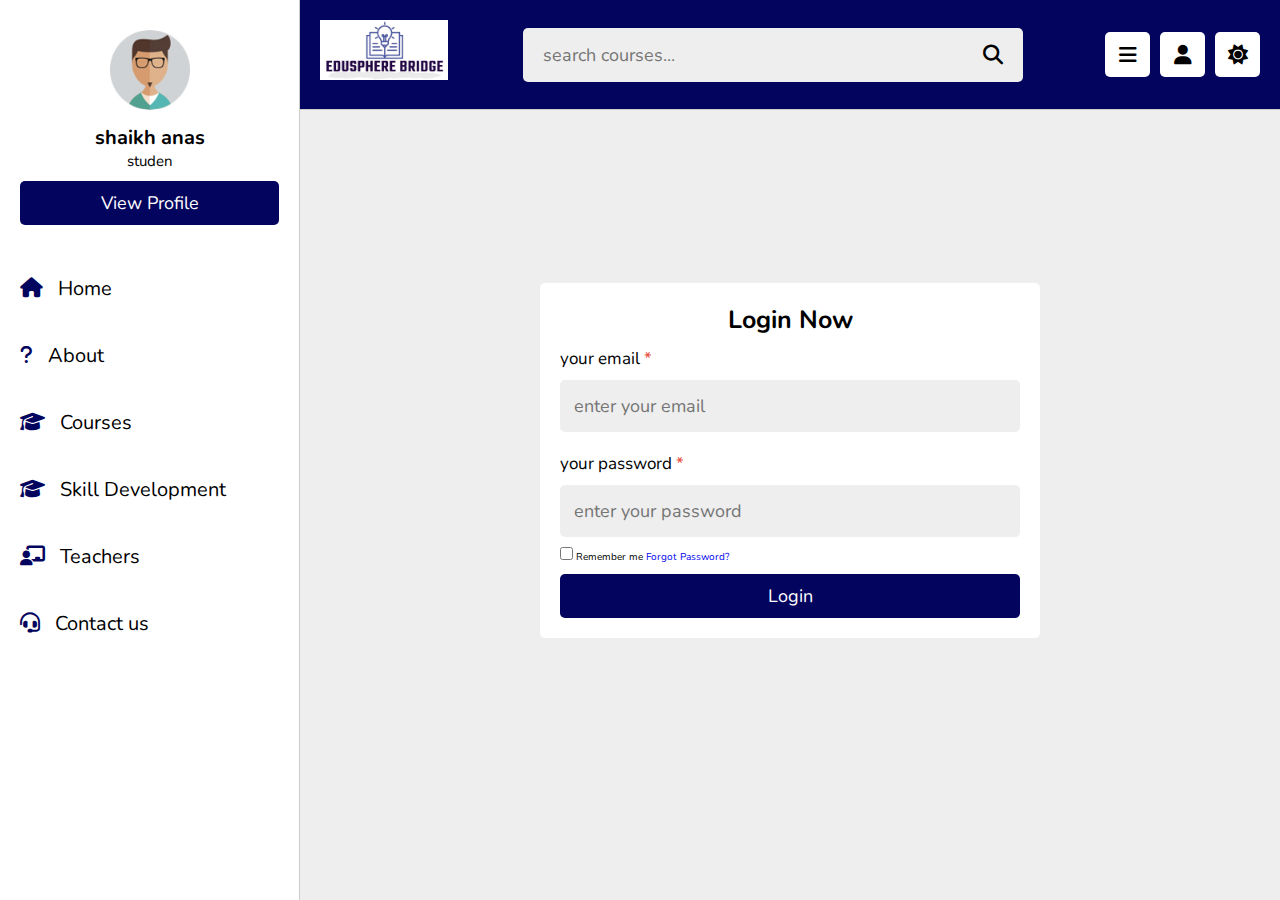
<file: login.html>
<!DOCTYPE html>
<html lang="en">
<head>
   <meta charset="UTF-8">
   <meta http-equiv="X-UA-Compatible" content="IE=edge">
   <meta name="viewport" content="width=device-width, initial-scale=1.0">
   <title>login</title>

   <!-- font awesome cdn link  -->
   <link rel="stylesheet" href="https://cdnjs.cloudflare.com/ajax/libs/font-awesome/6.1.2/css/all.min.css">

   <!-- custom css file link  -->
   <link rel="stylesheet" href="css/style.css">

</head>
<body>

<header class="header">
   
   <section class="flex">

      <a href="home.html" class="logo">
         <img src="logo.jpeg" height="60px">
      </a>

      <form action="search.html" method="post" class="search-form">
         <input type="text" name="search_box" required placeholder="search courses..." maxlength="100">
         <button type="submit" class="fas fa-search"></button>
      </form>

      <div class="icons">
         <div id="menu-btn" class="fas fa-bars"></div>
         <div id="search-btn" class="fas fa-search"></div>
         <div id="user-btn" class="fas fa-user"></div>
         <div id="toggle-btn" class="fas fa-sun"></div>
      </div>

      <div class="profile">
         <img src="images/pic-1.jpg" class="image" alt="">
         <h3 class="name">Aman Das</h3>
         <p class="role">student</p>
         <a href="profile.html" class="btn">view profile</a>
         <div class="flex-btn">
            <a href="login.html" class="option-btn">login</a>
            <a href="register.html" class="option-btn">register</a>
         </div>
      </div>

   </section>

</header>   

<div class="side-bar">

   <div id="close-btn">
      <i class="fas fa-times"></i>
   </div>

   <div class="profile">
      <img src="images/pic-1.jpg" class="image" alt="">
      <h3 class="name">shaikh anas</h3>
      <p class="role">studen</p>
      <a href="profile.html" class="btn">view profile</a>
   </div>

   <nav class="navbar">
      <a href="home.html"><i class="fas fa-home"></i><span>Home</span></a>
      <a href="index.html"><i class="fas fa-question"></i><span>About</span></a>
      <a href="courses.html"><i class="fas fa-graduation-cap"></i><span>Courses</span></a>
      <a href="skill.html"><i class="fas fa-graduation-cap"></i><span>Skill Development</span></a>
      <a href="teachers.html"><i class="fas fa-chalkboard-user"></i><span>Teachers</span></a>
      <a href="contact.html"><i class="fas fa-headset"></i><span>Contact us</span></a>
   </nav>

</div>

<section class="form-container">

   <form action="" method="post" enctype="multipart/form-data">
      <h3>login now</h3>
      <p>your email <span>*</span></p>
      <input type="email" name="email" placeholder="enter your email" required maxlength="50" class="box">
      <p>your password <span>*</span></p>
      <input type="password" name="pass" placeholder="enter your password" required maxlength="20" class="box">

              <label><input type="checkbox">
              Remember me</label>
              <a href="#">Forgot Password?</a>
          <button type="submit" class="btn">Login</button>
         </form>

</section>

 
<script src="js/script.js"></script>

   
</body>
</html>
</file>
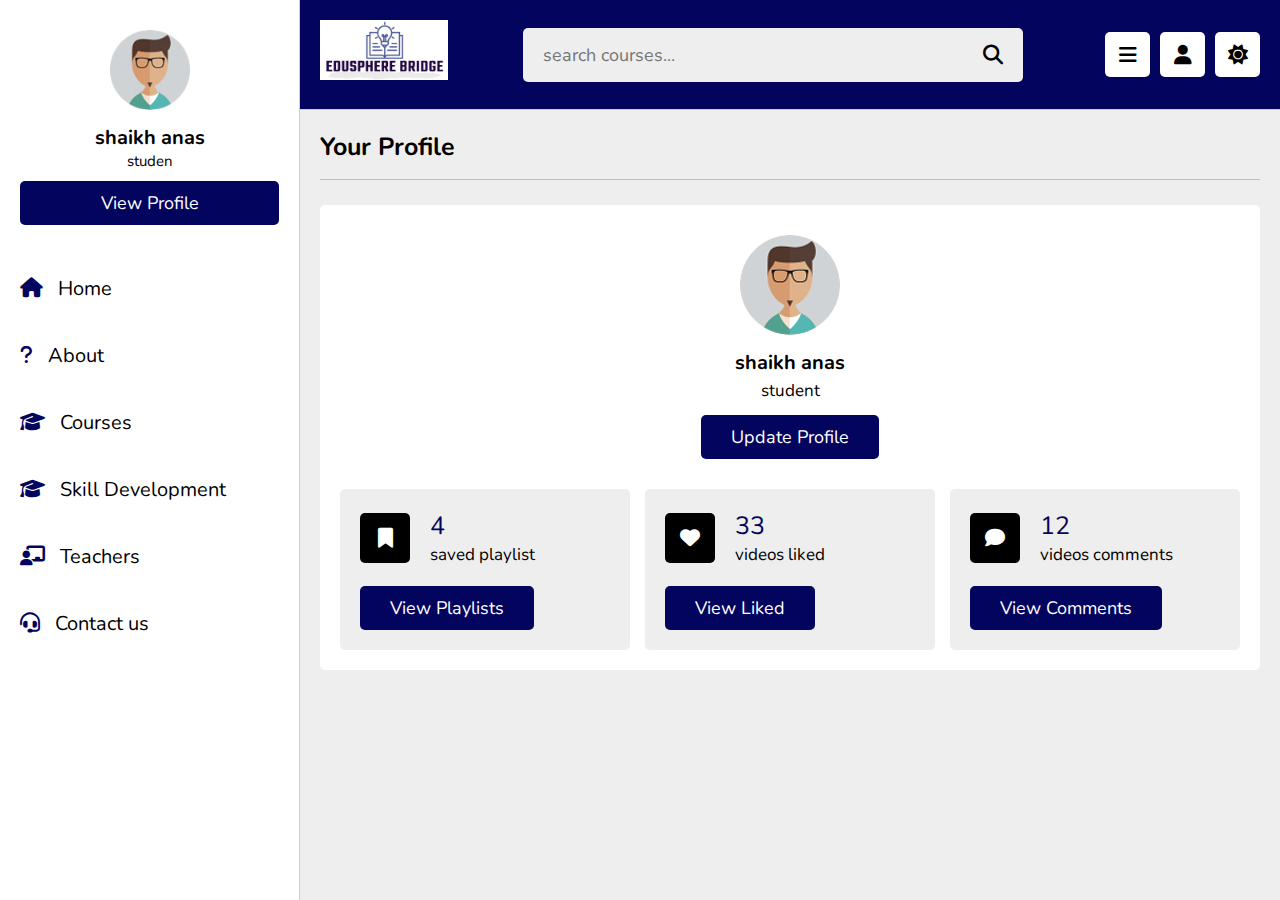
<file: profile.html>
<!DOCTYPE html>
<html lang="en">
<head>
   <meta charset="UTF-8">
   <meta http-equiv="X-UA-Compatible" content="IE=edge">
   <meta name="viewport" content="width=device-width, initial-scale=1.0">
   <title>profile</title>

   <!-- font awesome cdn link  -->
   <link rel="stylesheet" href="https://cdnjs.cloudflare.com/ajax/libs/font-awesome/6.1.2/css/all.min.css">

   <!-- custom css file link  -->
   <link rel="stylesheet" href="css/style.css">

</head>
<body>

<header class="header">
   
   <section class="flex">

      <a href="home.html" class="logo">
         <img src="logo.jpeg" height="60px">
      </a>

      <form action="search.html" method="post" class="search-form">
         <input type="text" name="search_box" required placeholder="search courses..." maxlength="100">
         <button type="submit" class="fas fa-search"></button>
      </form>

      <div class="icons">
         <div id="menu-btn" class="fas fa-bars"></div>
         <div id="search-btn" class="fas fa-search"></div>
         <div id="user-btn" class="fas fa-user"></div>
         <div id="toggle-btn" class="fas fa-sun"></div>
      </div>

      <div class="profile">
         <img src="images/pic-1.jpg" class="image" alt="">
         <h3 class="name">Aman Das</h3>
         <p class="role">student</p>
         <a href="profile.html" class="btn">view profile</a>
         <div class="flex-btn">
            <a href="login.html" class="option-btn">login</a>
            <a href="register.html" class="option-btn">register</a>
         </div>
      </div>

   </section>

</header>   

<div class="side-bar">

   <div id="close-btn">
      <i class="fas fa-times"></i>
   </div>

   <div class="profile">
      <img src="images/pic-1.jpg" class="image" alt="">
      <h3 class="name">shaikh anas</h3>
      <p class="role">studen</p>
      <a href="profile.html" class="btn">view profile</a>
   </div>
 
   <nav class="navbar">
      <a href="home.html"><i class="fas fa-home"></i><span>Home</span></a>
      <a href="index.html"><i class="fas fa-question"></i><span>About</span></a>
      <a href="courses.html"><i class="fas fa-graduation-cap"></i><span>Courses</span></a>
      <a href="skill.html"><i class="fas fa-graduation-cap"></i><span>Skill Development</span></a>
      <a href="teachers.html"><i class="fas fa-chalkboard-user"></i><span>Teachers</span></a>
      <a href="contact.html"><i class="fas fa-headset"></i><span>Contact us</span></a>
   </nav>

</div>

<section class="user-profile">

   <h1 class="heading">your profile</h1>

   <div class="info">

      <div class="user">
         <img src="images/pic-1.jpg" alt="">
         <h3>shaikh anas</h3>
         <p>student</p>
         <a href="update.html" class="inline-btn">update profile</a>
      </div>
   
      <div class="box-container">
   
         <div class="box">
            <div class="flex">
               <i class="fas fa-bookmark"></i>
               <div>
                  <span>4</span>
                  <p>saved playlist</p>
               </div>
            </div>
            <a href="#" class="inline-btn">view playlists</a>
         </div>
   
         <div class="box">
            <div class="flex">
               <i class="fas fa-heart"></i>
               <div>
                  <span>33</span>
                  <p>videos liked</p>
               </div>
            </div>
            <a href="#" class="inline-btn">view liked</a>
         </div>
   
         <div class="box">
            <div class="flex">
               <i class="fas fa-comment"></i>
               <div>
                  <span>12</span>
                  <p>videos comments</p>
               </div>
            </div>
            <a href="#" class="inline-btn">view comments</a>
         </div>
   
      </div>
   </div>

</section>














 

<!-- custom js file link  -->
<script src="js/script.js"></script>

   
</body>
</html>
</file>
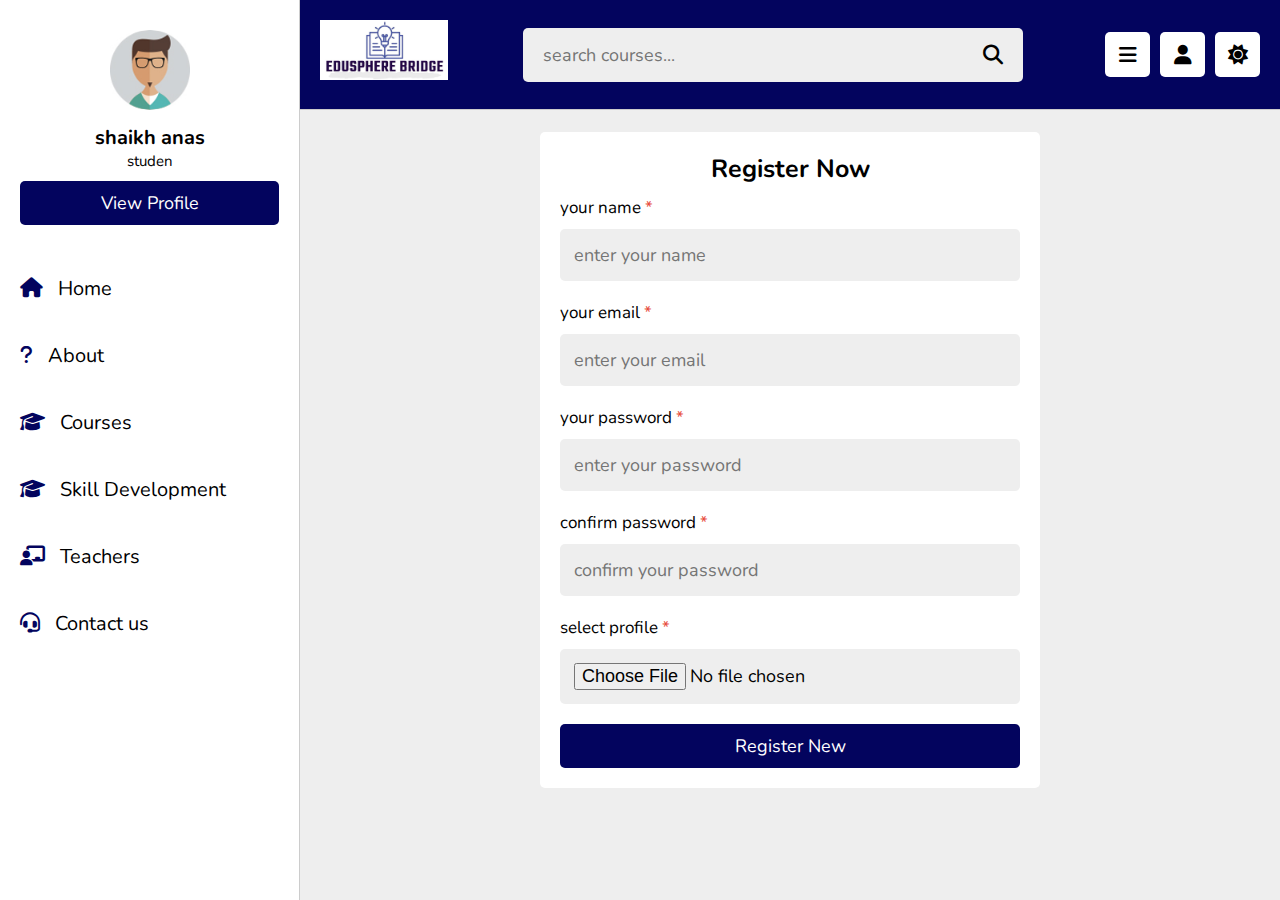
<file: register.html>
<!DOCTYPE html>
<html lang="en">
<head>
   <meta charset="UTF-8">
   <meta http-equiv="X-UA-Compatible" content="IE=edge">
   <meta name="viewport" content="width=device-width, initial-scale=1.0">
   <title>register</title>

   <!-- font awesome cdn link  -->
   <link rel="stylesheet" href="https://cdnjs.cloudflare.com/ajax/libs/font-awesome/6.1.2/css/all.min.css">

   <!-- custom css file link  -->
   <link rel="stylesheet" href="css/style.css">

</head>
<body>

<header class="header">
   
   <section class="flex">

      <a href="home.html" class="logo">
         <img src="logo.jpeg" height="60px">
      </a>

      <form action="search.html" method="post" class="search-form">
         <input type="text" name="search_box" required placeholder="search courses..." maxlength="100">
         <button type="submit" class="fas fa-search"></button>
      </form>

      <div class="icons">
         <div id="menu-btn" class="fas fa-bars"></div>
         <div id="search-btn" class="fas fa-search"></div>
         <div id="user-btn" class="fas fa-user"></div>
         <div id="toggle-btn" class="fas fa-sun"></div>
      </div>

      <div class="profile">
         <img src="images/pic-1.jpg" class="image" alt="">
         <h3 class="name">shaikh anas</h3>
         <p class="role">studen</p>
         <a href="profile.html" class="btn">view profile</a>
         <div class="flex-btn">
            <a href="login.html" class="option-btn">login</a>
            <a href="register.html" class="option-btn">register</a>
         </div>
      </div>

   </section>

</header>   

<div class="side-bar">

   <div id="close-btn">
      <i class="fas fa-times"></i>
   </div>

   <div class="profile">
      <img src="images/pic-1.jpg" class="image" alt="">
      <h3 class="name">shaikh anas</h3>
      <p class="role">studen</p>
      <a href="profile.html" class="btn">view profile</a>
   </div>

   <nav class="navbar">
      <a href="home.html"><i class="fas fa-home"></i><span>Home</span></a>
      <a href="index.html"><i class="fas fa-question"></i><span>About</span></a>
      <a href="courses.html"><i class="fas fa-graduation-cap"></i><span>Courses</span></a>
      <a href="skill.html"><i class="fas fa-graduation-cap"></i><span>Skill Development</span></a>
      <a href="teachers.html"><i class="fas fa-chalkboard-user"></i><span>Teachers</span></a>
      <a href="contact.html"><i class="fas fa-headset"></i><span>Contact us</span></a>
   </nav>

</div>

<section class="form-container">

   <form action="" method="post" enctype="multipart/form-data">
      <h3>register now</h3>
      <p>your name <span>*</span></p>
      <input type="text" name="name" placeholder="enter your name" required maxlength="50" class="box">
      <p>your email <span>*</span></p>
      <input type="email" name="email" placeholder="enter your email" required maxlength="50" class="box">
      <p>your password <span>*</span></p>
      <input type="password" name="pass" placeholder="enter your password" required maxlength="20" class="box">
      <p>confirm password <span>*</span></p>
      <input type="password" name="c_pass" placeholder="confirm your password" required maxlength="20" class="box">
      <p>select profile <span>*</span></p>
      <input type="file" accept="image/*" required class="box">
      <input type="submit" value="register new" name="submit" class="btn">
   </form>

</section>











<!-- custom js file link  -->
<script src="js/script.js"></script>

   
</body>
</html>
</file>
<file: css/style.css>
@import url('https://fonts.googleapis.com/css2?family=Nunito:wght@200;300;400;500;600;700&display=swap');

:root{
   --main-color:#03045E;
   --red:#e74c3c;
   --orange:#0077b6;
   --light-color:black;
   --light-bg:#eee;
   --black:black;
   --white:#fff;
   --border:.1rem solid rgba(0,0,0,.2);
}

*{
   font-family: 'Nunito', sans-serif;
   margin:0; padding:0;
   box-sizing: border-box;
   outline: none; border:none;
   text-decoration: none;
}

*::selection{
   background-color: var(--main-color);  
   color: #CAF0F8;
}

html{
   font-size: 62.5%;
   overflow-x: hidden;
}

html::-webkit-scrollbar{
   width: 1rem;
   height: .5rem;
}

html::-webkit-scrollbar-track{
   background-color: transparent;
}

html::-webkit-scrollbar-thumb{
   background-color: var(--main-color);
}

body{
   background-color: var(--light-bg);
   padding-left: 30rem;
}

body.dark{
   --light-color:#aaa;
   --light-bg:#333;
   --black:#fff;
   --white:#222;
   --border:.1rem solid rgba(255,255,255,.2);
}

body.active{
   padding-left: 0;
}

section{
   padding:2rem;
   margin: 0 auto;
   max-width: 1200px;
}

.heading{
   font-size: 2.5rem;
   color:var(--black);
   margin-bottom: 2.5rem;
   border-bottom: var(--border);
   padding-bottom: 1.5rem;
   text-transform: capitalize;
}

.inline-btn,
.inline-option-btn,
.inline-delete-btn,
.btn,
.delete-btn,
.option-btn{
   border-radius: .5rem;
   color:#fff;
   font-size: 1.8rem;
   cursor: pointer;
   text-transform: capitalize;
   padding:1rem 3rem;
   text-align: center;
   margin-top: 1rem;
}

.btn,
.delete-btn,
.option-btn{
   display: block;
   width: 100%;
}

.inline-btn,
.inline-option-btn,
.inline-delete-btn{
   display: inline-block;
}

.btn,
.inline-btn{
   background-color: var(--main-color);
}

.option-btn,
.inline-option-btn{
   background-color:var(--orange);
}

.delete-btn,
.inline-delete-btn{
   background-color: var(--red);
}

.inline-btn:hover,
.inline-option-btn:hover,
.inline-delete-btn:hover,
.btn:hover,
.delete-btn:hover,
.option-btn:hover{
   background-color: var(--black);
   color: var(--white);
}

.flex-btn{
   display: flex;
   gap: 1rem;
}

.header{
   position: sticky;
   top:0; left:0; right: 0;
   background-color: var(--white);
   z-index: 1000;
   border-bottom: var(--border);
}

.header .flex{
   display: flex;
   align-items: center;
   justify-content: space-between;
   position: relative;
   padding: 2rem 2rem;
   background-color: #03045E;
}

.header .flex .logo{
   font-size: 2.5rem;
   color: var(--black);
}

.header .flex .search-form{
   width: 50rem;
   border-radius: .5rem;
   background-color: var(--light-bg);
   padding:1.5rem 2rem;
   display: flex;
   gap:2rem;

}

.header .flex .search-form input{
   width: 100%;
   font-size: 1.8rem;
   color:var(--black);
   background:none;
}

.header .flex .search-form button{
   background:none;
   font-size: 2rem;
   cursor: pointer;
   color:var(--black);
}

.header .flex .search-form button:hover{
   color: var(--main-color);
}

.header .flex .icons div{
   font-size: 2rem;
   color:var(--black);
   background-color: #fff;
   border-radius: .5rem;
   height: 4.5rem;
   width: 4.5rem;
   line-height: 4.5rem;
   cursor: pointer;
   text-align: center;
   margin-left: .7rem;
}

.header .flex .icons div:hover{
   background-color: var(--black);
   color:var(--white);
}

.header .flex .profile{
   position: absolute;
   top:120%; right: 2rem;
   background-color: var(--white);
   border-radius: .5rem;
   padding: 1rem;
   text-align: center;
   overflow: hidden;
   transform-origin: top right;
   transform: scale(0);
   transition: .2s linear;
   width: 30rem;
}

.header .flex .profile.active{
   transform: scale(1);
}

.header .flex .profile .image{
   height: 10rem;
   width: 10rem;
   border-radius: 50%;
   object-fit: contain;
   margin-bottom: 1rem;
}

.header .flex .profile .name{
   font-size: 2rem;
   color:var(--black);
   overflow: hidden;
   text-overflow: ellipsis;
   white-space: nowrap;
}

.header .flex .profile .role{
   font-size: 1rem;
   color: var(--light-color);
}

#search-btn{
   display: none;
}

.side-bar{
   position: fixed;
   top: 0; left: 0;
   width: 30rem;
   background-color: var(--white);
   height: 100vh;
   border-right: var(--border);
   z-index: 1200;
}

.side-bar #close-btn{
   text-align: right;
   padding: 2rem;
   display: none;
}

.side-bar #close-btn i{
   text-align: right;
   font-size: 2.5rem;
   background:var(--red);
   border-radius: .5rem;
   color:var(--white);
   cursor: pointer;
   height: 4.5rem;
   width: 4.5rem;
   line-height: 4.5rem;
   text-align: center;
}

.side-bar #close-btn i:hover{
   background-color: var(--black);
}

.side-bar .profile{
   padding:3rem 2rem;
   text-align: center;
}

.side-bar .profile .image{
   height: 8rem;
   width: 10rem;
   border-radius: 50%;
   object-fit: contain;
   margin-bottom: 1rem;
}

.side-bar .profile .name{
   font-size: 2rem;
   color:var(--black);
   overflow: hidden;
   text-overflow: ellipsis;
   white-space: nowrap;
}

.side-bar .profile .role{
   font-size: 1.5rem;
   color: var(--light-color);
}

.side-bar .navbar a{
   display: block;
   padding: 2rem;
   font-size: 2rem;
}

.side-bar .navbar a i{
   margin-right: 1.5rem;
   color:var(--main-color);
   transition: .2s linear;
}

.side-bar .navbar a span{
   color:var(--light-color);
}

.side-bar .navbar a:hover{
   background-color: var(--light-bg);
}

.side-bar .navbar a:hover i{
   margin-right: 2.5rem;
}

.side-bar.active{
   left: -30rem;
}

.home-grid .box-container{
   display: grid;
   grid-template-columns: repeat(auto-fit, 27.5rem);
   gap:1.5rem;
   justify-content: center;
   align-items: flex-start;
}

.home-grid .box-container .box{
   background-color: var(--white);
   border-radius: .5rem;
   padding:2rem;
}

.home-grid .box-container .box .title{
   font-size: 2rem;
   color: var(--black);
   text-transform: capitalize;
}

.home-grid .box-container .box .flex{
   display: flex;
   flex-wrap: wrap;
   gap: 1.5rem;
   margin-top: 2rem;
}

.home-grid .box-container .flex a{
   background-color: var(--light-bg);
   border-radius: .5rem;
   padding: 1rem 1.5rem;
   font-size: 1.5rem;
}

.home-grid .box-container .flex a i{
   margin-right: 1rem;
   color:var(--black);
}

.home-grid .box-container .flex a span{
   color:var(--light-color);
}

.home-grid .box-container .flex a:hover{
   background-color: var(--black);
}

.home-grid .box-container .flex a:hover span{
   color:var(--white);
}

.home-grid .box-container .flex a:hover i{
   color:var(--white);
}

.home-grid .box-container .tutor{
   padding: 1rem 0;
   font-size: 1.8rem;
   color:var(--light-color);
   line-height: 2;
}

.home-grid .box-container .likes{
   color:var(--light-color);
   font-size: 1.7rem;
   margin-top: 1.5rem;
}

.home-grid .box-container .likes span{
   color:var(--main-color);
}

.about .row{
   display: flex;
   align-items: center;
   flex-wrap: wrap;
   gap:1.5rem;
}

.about .row .image{
   flex: 1 1 40rem;
}

.about .row .image img{
   width: 100%;
   height: 50rem;
}

.about .row .content{
   flex: 1 1 40rem;
}

.about .row .content p{
   font-size: 1.7rem;
   line-height: 1.5;
   color: var(--light-color);
   padding: 1rem 0;
}

.about .row .content h3{
   font-size: 2rem;
   color:var(--black);
   text-transform: capitalize;
}

.about .box-container{
   display: grid;
   grid-template-columns: repeat(auto-fit, minmax(27rem, 1fr));
   gap: 1rem;
   justify-content: center;
   align-items: flex-start;
   margin-top: 3rem;
}

.about .box-container .box{
   border-radius: .5rem;
   background-color: var(--white);
   padding: 2rem;
   display: flex;
   align-items: center;
   gap: 1.5rem;
}

.about .box-container .box i{
   font-size: 4rem;
   color: var(--main-color);
}

.about .box-container .box h3{
   font-size: 2.5rem;
   color: var(--black);
   margin-bottom: .3rem;
}

.about .box-container .box p{
   font-size: 1.7rem;
   color:var(--light-color);
}

.reviews .box-container{
   display: grid;
   grid-template-columns: repeat(auto-fit, minmax(30rem, 1fr));
   gap:1.5rem;
   justify-content: center;
   align-items: flex-start;
}

.reviews .box-container .box{
   border-radius: .5rem;
   background-color: var(--white);
   padding: 2rem;
}

.reviews .box-container .box p{
   line-height: 1.7;
   font-size: 1.7rem;
   color: var(--light-color);
}

.reviews .box-container .box .student{
   margin-top: 2rem;
   display: flex;
   align-items: center;
   gap: 1.5rem;
}

.reviews .box-container .box .student img{
   height: 5rem;
   width: 5rem;
   object-fit: cover;
   border-radius: 50%;
}

.reviews .box-container .box .student h3{
   font-size: 2rem;
   color: var(--black);
   margin-bottom: .3rem;
}

.reviews .box-container .box .student .stars{
   font-size: 1.5rem;
   color:var(--orange);
}

.courses .box-container{
   display: grid;
   grid-template-columns: repeat(auto-fit, minmax(30rem, 1fr));
   gap:1.5rem;
   justify-content: center;
   align-items: flex-start;
}

.courses .box-container .box{
   border-radius: .5rem;
   background-color: var(--white);
   padding: 2rem;
}

.courses .box-container .box .tutor{
   display: flex;
   align-items: center;
   gap: 1.5rem;
   margin-bottom: 2.5rem;
}

.courses .box-container .box .tutor img{
   height: 5rem;
   width: 5rem;
   border-radius: 50%;
   object-fit: cover;
}

.courses .box-container .box .tutor h3{
   font-size: 1.8rem;
   color: var(--black);
   margin-bottom: .2rem;
}

.courses .box-container .box .tutor span{
   font-size: 1.3rem;
   color:var(--light-color);
}

.courses .box-container .box .thumb{
   position: relative;
}

.courses .box-container .box .thumb span{
   position: absolute;
   top:1rem; left: 1rem;
   border-radius: .5rem;
   padding: .5rem 1.5rem;
   background-color: rgba(0,0,0,.3);
   color: #fff;
   font-size: 1.5rem;
}

.courses .box-container .box .thumb img{
   width: 100%;
   height: 20rem;
   object-fit: cover;
   border-radius: .5rem;
}

.courses .box-container .box .title{
   font-size: 2rem;
   color: var(--black);
   padding-bottom: .5rem;
   padding-top: 1rem;
}

.courses .more-btn{
   text-align: center;
   margin-top: 2rem;
}

.playlist-details .row{
   display: flex;
   align-items: flex-end;
   gap:3rem;
   flex-wrap: wrap;
   background-color: var(--white);
   padding: 2rem;
}

.playlist-details .row .column{
   flex: 1 1 40rem;
}

.playlist-details .row .column .save-playlist{
   margin-bottom: 1.5rem;
}

.playlist-details .row .column .save-playlist button{
   border-radius: .5rem;
   background-color: var(--light-bg);
   padding:1rem 1.5rem;
   cursor: pointer;
}

.playlist-details .row .column .save-playlist button i{
   font-size: 2rem;
   color:var(--black);
   margin-right: .8rem;
}

.playlist-details .row .column .save-playlist button span{
   font-size: 1.8rem;
   color:var(--light-color);
}

.playlist-details .row .column .save-playlist button:hover{
   background-color: var(--black);
}

.playlist-details .row .column .save-playlist button:hover i{
   color:var(--white);
}

.playlist-details .row .column .save-playlist button:hover span{
   color:var(--white);
}

.playlist-details .row .column .thumb{
   position: relative;
}

.playlist-details .row .column .thumb span{
   font-size: 1.8rem;
   color: #fff;
   background-color: rgba(0,0,0,.3);
   border-radius: .5rem;
   position: absolute;
   top: 1rem; left: 1rem;
   padding: .5rem 1.5rem;
}

.playlist-details .row .column .thumb img{
   height: 30rem;
   width: 100%;
   object-fit: cover;
   border-radius: .5rem;
}

.playlist-details .row .column .tutor{
   display: flex;
   align-items: center;
   gap: 2rem;
   margin-bottom: 2rem;
}

.playlist-details .row .column .tutor img{
   height: 7rem;
   width: 7rem;
   border-radius: 50%;
   object-fit: cover;
}

.playlist-details .row .column .tutor h3{
   font-size: 2rem;
   color:var(--black);
   margin-bottom: .2rem;
}

.playlist-details .row .column .tutor span{
   font-size: 1.5rem;
   color: var(--light-color);
}

.playlist-details .row .column .details h3{
   font-size: 2rem;
   color: var(--black);
   text-transform: capitalize;
}

.playlist-details .row .column .details p{
   padding: 1rem 0;
   line-height: 2;
   font-size: 1.8rem;
   color: var(--light-color);
}

.playlist-videos .box-container{
   display: grid;
   grid-template-columns: repeat(auto-fit, minmax(30rem, 1fr));
   gap:1.5rem;
   justify-content: center;
   align-items: flex-start;
}

.playlist-videos .box-container .box{
   background-color: var(--white);
   border-radius: .5rem;
   padding: 2rem;
   position: relative;
}

.playlist-videos .box-container .box i{
   position: absolute;
   top: 2rem; left: 2rem; right: 2rem;
   height: 20rem;
   border-radius: .5rem;
   background-color: rgba(0,0,0,.3);
   display: flex;
   align-items: center;
   justify-content: center;
   font-size: 5rem;
   color: #fff;
   display: none;
}

.playlist-videos .box-container .box:hover i{
   display: flex;
}

.playlist-videos .box-container .box img{
   width: 100%;
   height: 20rem;
   object-fit: cover;
   border-radius: .5rem;
}

.playlist-videos .box-container .box h3{
   margin-top: 1.5rem;
   font-size: 1.8rem;
   color: var(--black);
}

.playlist-videos .box-container .box:hover h3{
   color: var(--main-color);
}

.watch-video .video-container{
   background-color: var(--white);
   border-radius: .5rem;
   padding: 2rem;
}

.watch-video .video-container .video{
   position: relative;
   margin-bottom: 1.5rem;
}

.watch-video .video-container .video video{
   border-radius: .5rem;
   width: 100%;
   object-fit: contain;
   background-color: #000;
}

.watch-video .video-container .title{
   font-size: 2rem;
   color: var(--black);
}

.watch-video .video-container .info{
   display: flex;
   margin-top: 1.5rem;
   margin-bottom: 2rem;
   border-bottom: var(--border);
   padding-bottom: 1.5rem;
   gap: 2.5rem;
   align-items: center;
}

.watch-video .video-container .info p{
   font-size: 1.6rem;
}

.watch-video .video-container .info p span{
   color: var(--light-color);
}

.watch-video .video-container .info i{
   margin-right: 1rem;
   color: var(--main-color);
}

.watch-video .video-container .tutor{
   display: flex;
   align-items: center;
   gap: 2rem;
   margin-bottom: 1rem;
}

.watch-video .video-container .tutor img{
   border-radius: 50%;
   height: 5rem;
   width: 5rem;
   object-fit: cover;
}

.watch-video .video-container .tutor h3{
   font-size: 2rem;
   color: var(--black);
   margin-bottom: .2rem;
}

.watch-video .video-container .tutor span{
   font-size: 1.5rem;
   color: var(--light-color);
}

.watch-video .video-container .flex{
   display: flex;
   align-items: center;
   justify-content: space-between;
   gap: 1.5rem;
}

.watch-video .video-container .flex button{
   border-radius: .5rem;
   padding: 1rem 1.5rem;
   font-size: 1.8rem;
   cursor: pointer;
   background-color: var(--light-bg);
}

.watch-video .video-container .flex button i{
   margin-right: 1rem;
   color: var(--black);
}

.watch-video .video-container .flex button span{
   color: var(--light-color);
}

.watch-video .video-container .flex button:hover{
   background-color: var(--black);
}

.watch-video .video-container .flex button:hover i{
   color: var(--white);
}

.watch-video .video-container .flex button:hover span{
   color: var(--white);
}

.watch-video .video-container .description{
   line-height: 1.5;
   font-size: 1.7rem;
   color: var(--light-color);
   margin-top: 2rem;
}

.comments .add-comment{
   background-color: var(--white);
   border-radius: .5rem;
   padding: 2rem;
   margin-bottom: 3rem;
}

.comments .add-comment h3{
   font-size: 2rem;
   color: var(--black);
   margin-bottom: 1rem;
}

.comments .add-comment textarea{
   height: 20rem;
   resize: none;
   background-color: var(--light-bg);
   border-radius: .5rem;
   border: var(--border);
   padding: 1.4rem;
   font-size: 1.8rem;
   color: var(--black);
   width: 100%;
   margin: .5rem 0;
}

.comments .box-container{
   display: grid;
   gap: 2.5rem;
   background-color: var(--white);
   padding: 2rem;
   border-radius: .5rem;
}

.comments .box-container .box .user{
   display: flex;
   align-items: center;
   gap: 1.5rem;
   margin-bottom: 2rem;
}

.comments .box-container .box .user img{
   height: 5rem;
   width: 5rem;
   border-radius: 50%;
}

.comments .box-container .box .user h3{
   font-size: 2rem;
   color: var(--black);
   margin-bottom: .2rem;
}

.comments .box-container .box .user span{
   font-size: 1.5rem;
   color: var(--light-color);
}

.comments .box-container .box .comment-box{
   border-radius: .5rem;
   background-color: var(--light-bg);
   padding:1rem 1.5rem;
   white-space: pre-line;
   margin: .5rem 0;
   font-size: 1.8rem;
   color: var(--black);
   line-height: 1.5;
   position: relative;
   z-index: 0;
}

.comments .box-container .box .comment-box::before{
   content: '';
   position: absolute;
   top: -1rem; left: 1.5rem;
   background-color: var(--light-bg);
   height: 1.2rem;
   width: 2rem;
   clip-path: polygon(50% 0%, 0% 100%, 100% 100%);
}

.teachers .search-tutor{
   margin-bottom: 2rem;
   border-radius: .5rem;
   background-color: var(--white);
   padding: 1.5rem 2rem;
   display: flex;
   align-items: center;
   gap: 1.5rem;
}

.teachers .search-tutor input{
   width: 100%;
   background: none;
   font-size: 1.8rem;
   color: var(--black);
}

.teachers .search-tutor button{
   font-size: 2rem;
   color: var(--black);
   cursor: pointer;
   background:none;
}

.teachers .search-tutor button:hover{
   color: var(--main-color);
}

.teachers .box-container{
   display: grid;
   grid-template-columns: repeat(auto-fit, minmax(30rem, 1fr));
   gap:1.5rem;
   justify-content: center;
   align-items: flex-start;
}

.teachers .box-container .box{
   background-color: var(--white);
   border-radius: .5rem;
   padding: 2rem;
}

.teachers .box-container .offer{
   text-align: center;
}

.teachers .box-container .offer h3{
   font-size: 2.5rem;
   color: var(--black);
   text-transform: capitalize;
   padding-bottom: .5rem;
}

.teachers .box-container .offer p{
   line-height: 1.7;
   padding: .5rem 0;
   color: var(--light-color);
   font-size: 1.7rem;
}

.teachers .box-container .box .tutor{
   display: flex;
   align-items: center;
   gap:2rem;
   margin-bottom: 1.5rem;
}

.teachers .box-container .box .tutor img{
   height: 5rem;
   width: 5rem;
   border-radius: 50%;
}

.teachers .box-container .box .tutor h3{
   font-size: 2rem;
   color: var(--black);
   margin-bottom: .2rem;
}

.teachers .box-container .box .tutor span{
   font-size: 1.6rem;
   color: var(--light-color);
}

.teachers .box-container .box p{
   padding: .5rem 0;
   font-size: 1.7rem;
   color: var(--light-color);
}

.teachers .box-container .box p span{
   color: var(--main-color);
}

.teacher-profile .details{
   text-align: center;
   background-color: var(--white);
   border-radius: .5rem;
   padding: 2rem;
}

.teacher-profile .details .tutor img{
   height: 10rem;
   width: 10rem;
   border-radius: 50%;
   object-fit: cover;
   margin-bottom: 1rem;
}

.teacher-profile .details .tutor h3{
   font-size: 2rem;
   color: var(--black);
}

.teacher-profile .details .tutor span{
   color: var(--light-color);
   font-size: 1.7rem;
}

.teacher-profile .details .flex{
   display: flex;
   flex-wrap: wrap;
   gap: 1.5rem;
   margin-top: 2rem;
}

.teacher-profile .details .flex p{
   flex: 1 1 20rem;
   border-radius: .5rem;
   background-color: var(--light-bg);
   padding: 1.2rem 2rem;
   font-size: 1.8rem;
   color: var(--light-color);
}

.teacher-profile .details .flex p span{
   color: var(--main-color);
}

.user-profile .info{
   background-color: var(--white);
   border-radius: .5rem;
   padding: 2rem;
}

.user-profile .info .user{
   text-align: center;
   margin-bottom: 2rem;
   padding: 1rem;
}

.user-profile .info .user img{
   height: 10rem;
   width: 10rem;
   border-radius: 50%;
   object-fit: cover;
   margin-bottom: 1rem;
}

.user-profile .info .user h3{
   font-size: 2rem;
   color: var(--black);
}

.user-profile .info .user p{
   font-size: 1.7rem;
   color: var(--light-color);
   padding: .3rem 0;
}

.user-profile .info .box-container{
   display: flex;
   flex-wrap: wrap;
   gap: 1.5rem;
}

.user-profile .info .box-container .box{
   background-color: var(--light-bg);
   border-radius: .5rem;
   padding: 2rem;
   flex: 1 1 25rem;
}

.user-profile .info .box-container .box .flex{
   display: flex;
   align-items: center;
   gap: 2rem;
   margin-bottom: 1rem;
}

.user-profile .info .box-container .box .flex i{
   font-size:2rem;
   color: var(--white);
   background-color: var(--black);
   text-align: center;
   border-radius: .5rem;
   height: 5rem;
   width: 5rem;
   line-height: 4.9rem;
}

.user-profile .info .box-container .box .flex span{
   font-size: 2.5rem;
   color: var(--main-color);
}

.user-profile .info .box-container .box .flex p{
   color: var(--light-color);
   font-size: 1.7rem;
}

.contact .row{
   display: flex;
   align-items: center;
   flex-wrap: wrap;
   gap: 1.5rem;
}

.contact .row .image{
   flex: 1 1 50rem;
}

.contact .row .image img{
   width: 100%;
}

.contact .row form{
   flex: 1 1 30rem;
   background-color: var(--white);
   padding: 2rem;
   text-align: center;
}

.contact .row form h3{
   margin-bottom: 1rem;
   text-transform: capitalize;
   color:var(--black);
   font-size: 2.5rem;
}

.contact .row form .box{
   width: 100%;
   border-radius: .5rem;
   background-color: var(--light-bg);
   margin: 1rem 0;
   padding: 1.4rem;
   font-size: 1.8rem;
   color: var(--black);
}

.contact .row form textarea{
   height: 20rem;
   resize: none;
}

.contact .box-container{
   display: grid;
   grid-template-columns: repeat(auto-fit, minmax(30rem, 1fr));
   gap:1.5rem;
   justify-content: center;
   align-items: flex-start;
   margin-top: 3rem;
}

.contact .box-container .box{
   text-align: center;
   background-color: var(--white);
   border-radius: .5rem;
   padding: 3rem;
}

.contact .box-container .box i{
   font-size: 3rem;
   color: var(--main-color);
   margin-bottom: 1rem;
}

.contact .box-container .box h3{
   font-size: 2rem;
   color:var(--black);
   margin: 1rem 0;
}

.contact .box-container .box a{
   display: block;
   padding-top: .5rem;
   font-size: 1.8rem;
   color: var(--light-color);
}

.contact .box-container .box a:hover{
   text-decoration: underline;
   color:var(--black);
}

.form-container{
   min-height: calc(100vh - 20rem);
   display: flex;
   align-items: center;
   justify-content: center;
}

.form-container form{
   background-color: var(--white);
   border-radius: .5rem;
   padding: 2rem;
   width: 50rem;
}

.form-container form h3{
   font-size: 2.5rem;
   text-transform: capitalize;
   color: var(--black);
   text-align: center;
}

.form-container form p{
   font-size: 1.7rem;
   color: var(--light-color);
   padding-top: 1rem;
}

.form-container form p span{
   color: var(--red);
}

.form-container form .box{
   font-size: 1.8rem;
   color: var(--black);
   border-radius: .5rem;
   padding: 1.4rem;
   background-color: var(--light-bg);
   width: 100%;
   margin: 1rem 0;
}






.footer{
   background-color: var(--white);
   border-top: var(--border);
   position: sticky;
   bottom: 0; left: 0; right: 0;
   text-align: center;
   font-size: 2rem;
   padding:2.5rem 2rem;
   color:var(--black);
   margin-top: 1rem;
   z-index: 1000;
   /* padding-bottom: 9.5rem; */
}

.footer span{
   color:var(--main-color);
}



@media (max-width:1200px){

   body{
      padding-left: 0;
   }

   .side-bar{
      left: -30rem;
      transition: .2s linear;
   }

   .side-bar #close-btn{
      display: block;
   }

   .side-bar.active{
      left: 0;
      box-shadow: 0 0 0 100vw rgba(0,0,0,.8);
      border-right: 0;
   }

}

@media (max-width:991px){

   html{
      font-size: 55%;
   }

}

@media (max-width:768px){

   #search-btn{
      display: inline-block;
   }

   .header .flex .search-form{
      position: absolute;
      top: 99%; left: 0; right: 0;
      border-top: var(--border);
      border-bottom: var(--border);
      background-color: var(--white);
      border-radius: 0;
      width: auto;
      padding: 2rem;
      clip-path: polygon(0 0, 100% 0, 100% 0, 0 0);
      transition: .2s linear;
   }

   .header .flex .search-form.active{
      clip-path: polygon(0 0, 100% 0, 100% 100%, 0 100%);
   }

}

@media (max-width:450px){

   html{
      font-size: 50%;
   }

   .flex-btn{
      gap: 0;
      flex-flow: column;
   }

   .home-grid .box-container{
      grid-template-columns: 1fr;
   }

   .about .row .image img{
      height: 25rem;
   }

   .logo{
      background-image: url(logo.jpeg);
   }

}
</file>
